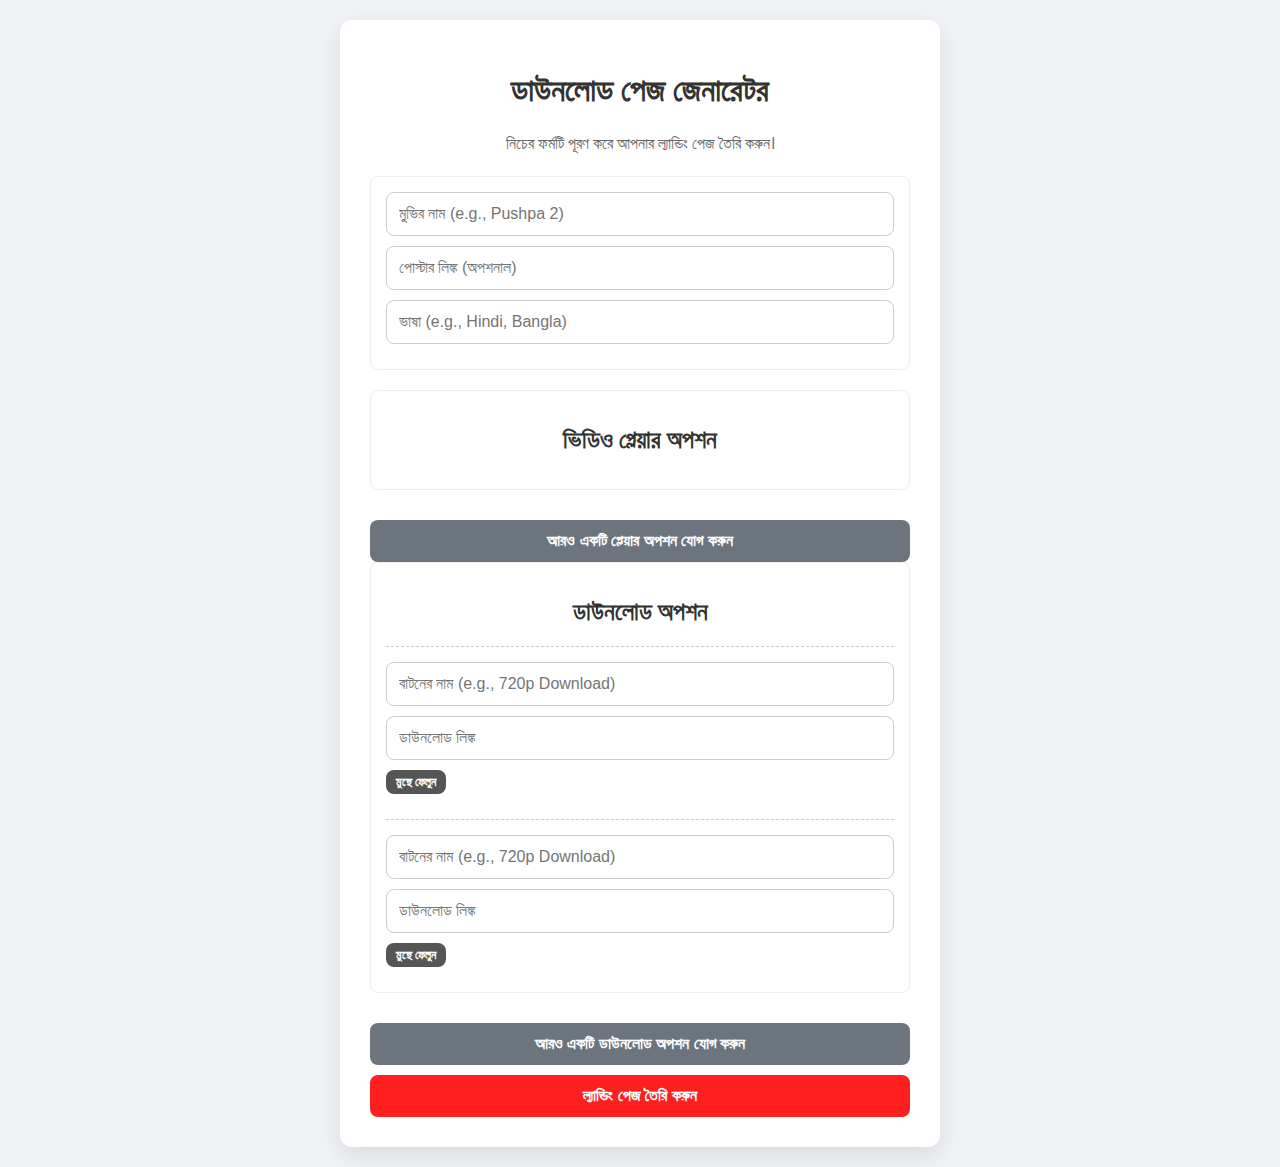
<file: index.html>
<!DOCTYPE html>
<html lang="bn">
<head>
    <meta charset="UTF-8">
    <meta name="viewport" content="width=device-width, initial-scale=1.0">
    <title>Download Page Generator</title>
    <link rel="stylesheet" href="style.css">
</head>
<body>
    <div class="container">
        <h1>ডাউনলোড পেজ জেনারেটর</h1>
        <p>নিচের ফর্মটি পূরণ করে আপনার ল্যান্ডিং পেজ তৈরি করুন।</p>
        
        <div class="form-section">
            <input type="text" id="movie-name" placeholder="মুভির নাম (e.g., Pushpa 2)" required>
            <input type="url" id="poster-link" placeholder="পোস্টার লিঙ্ক (অপশনাল)" >
            <input type="text" id="languages" placeholder="ভাষা (e.g., Hindi, Bangla)" required>
        </div>

        <!-- === নতুন সেকশন: ভিডিও প্লেয়ার লিঙ্ক === -->
        <div class="form-section" id="player-links-container">
            <h2>ভিডিও প্লেয়ার অপশন</h2>
            <!-- Player link groups will be added here by JavaScript -->
        </div>
        <button id="add-player-btn" class="secondary-btn">আরও একটি প্লেয়ার অপশন যোগ করুন</button>

        <div class="form-section" id="links-container">
            <h2>ডাউনলোড অপশন</h2>
            <!-- Download link groups will be added here by JavaScript -->
        </div>
        
        <button id="add-link-btn" class="secondary-btn">আরও একটি ডাউনলোড অপশন যোগ করুন</button>
        <button id="generate-btn">ল্যান্ডিং পেজ তৈরি করুন</button>
        
        <div id="output-container" class="hidden">
            <h2>আপনার ল্যান্ডিং পেজের লিঙ্ক</h2>
            <div class="output-box">
                <input type="text" id="output-link" readonly>
                <button id="copy-btn">কপি</button>
            </div>
        </div>
    </div>
    <script src="generator.js"></script>
</body>
</html>
</file>
<file: style.css>
/* General and Generator Page Styles */
@import url('https://fonts.googleapis.com/css2?family=Poppins:wght@500;600;700&family=Roboto:wght@400;500;700&display=swap');

:root {
    --primary-red: #ff1f1f;
    --dark-bg: #000000;
    --card-bg: #1A1A1A;
    --text-light: #ffffff;
    --text-dark: #8c8c8c;
    --border-color: #333333;
    --box-bg: #1d0101;
}

*, *::before, *::after { box-sizing: border-box; }

body {
    font-family: 'Roboto', 'Poppins', sans-serif; background-color: #f0f2f5; color: #333;
    display: flex; justify-content: center; align-items: center; min-height: 100vh; margin: 0; padding: 20px;
}
.container { background-color: #ffffff; padding: 30px; border-radius: 12px; box-shadow: 0 8px 25px rgba(0,0,0,0.1); width: 100%; max-width: 600px; }
h1, h2 { text-align: center; }
p { text-align: center; color: #666; margin-bottom: 20px; }
.form-section { margin-bottom: 20px; border: 1px solid #eee; padding: 15px; border-radius: 8px; }
input { width: 100%; padding: 12px; border: 1px solid #ccc; border-radius: 8px; font-size: 16px; margin-bottom: 10px; }
button { background-color: var(--primary-red); color: white; border: none; padding: 12px 20px; font-size: 16px; font-weight: 600; border-radius: 8px; cursor: pointer; width: 100%; margin-top: 10px; }
.secondary-btn { background-color: #6c757d; }
.remove-btn { background-color: #555; font-size: 12px; padding: 5px 10px; width: auto; margin: 0 0 10px 0; }
.link-group { border-top: 1px dashed #ccc; padding-top: 15px; margin-top: 15px; }
.hidden { display: none; }
.output-box { display: flex; gap: 10px; }
#output-link { flex-grow: 1; background-color: #e9ecef; }
#copy-btn { width: auto; }

/* Dark Theme and Download Page Styles */
body.dark-theme {
    background-color: var(--dark-bg);
    background-image: radial-gradient(circle at 10% 0%, rgba(124, 15, 15, 0.4), rgba(0,0,0,0) 50%);
    background-repeat: no-repeat;
    display: flex; flex-direction: column; align-items: center; justify-content: flex-start;
    padding: 10px;
}

.page-header { 
    display: flex; align-items: center; gap: 15px; margin-bottom: 25px; width: 100%; max-width: 400px; 
    padding: 8px; border-radius: 50px; background: rgba(26, 26, 26, 0.41); backdrop-filter: blur(10px);
    -webkit-backdrop-filter: blur(10px); border: 1px solid rgba(255, 255, 255, 0.1); box-shadow: 0 4px 20px rgba(0, 0, 0, 0.2);
}
.logo-container {
    width: 40px; height: 40px; border-radius: 50%; flex-shrink: 0; background-color: #000000;
    background-image: radial-gradient(circle at center, rgba(255, 31, 31, 0.5) 0%, rgba(0,0,0,0) 70%);
    border: 1px solid rgba(255, 31, 31, 0.4); display: flex; justify-content: center; align-items: center; overflow: hidden;
}
.logo { width: 40px; height: 40px; }
.header-title-container { display: flex; flex-direction: column; line-height: 1.1; }
.header-text { color: var(--primary-red); font-weight: 700; font-size: 1.2em; }
.spaced-text { text-transform: uppercase; letter-spacing: 7px; color: var(--text-light); font-weight: 500; font-size: 0.8em;}
.download-container { width: 100%; max-width: 400px; }
.movie-card { 
    background-color: var(--dark-bg); border: 2px solid var(--primary-red); border-radius: 20px; 
    padding: 12px 0; margin-bottom: 25px; box-shadow: 0 0 20px rgba(255, 31, 31, 0.2); 
}
.movie-header { display: flex; justify-content: space-between; align-items: center; margin-bottom: 12px; padding: 0 12px; gap: 10px; }
.title-container { display: flex; align-items: center; gap: 12px; min-width: 0; }
#movie-title { font-size: 1.11em; color: var(--text-light); margin: 0; text-align: left; font-weight: 700; white-space: nowrap; overflow: hidden; text-overflow: ellipsis; }
#language-tags { display: flex; gap: 6px; flex-shrink: 0; }
.lang-tag { background-color: var(--primary-red); color: white; padding: 4px 12px; font-size: 0.8em; border-radius: 6px; font-weight: 600; }

/* === নতুন কাস্টম ড্রপডাউনের ডিজাইন === */
#quality-selector-container { position: relative; }
.custom-select { width: 100px; position: relative; font-size: 0.9em; }
.select-selected {
    background-color: var(--card-bg); color: var(--text-light);
    border: 1px solid var(--border-color); border-radius: 6px;
    padding: 5px 12px; cursor: pointer; user-select: none;
    position: relative;
}
.select-selected:after {
    position: absolute; content: ""; top: 12px; right: 10px;
    width: 0; height: 0;
    border: 5px solid transparent;
    border-color: #fff transparent transparent transparent;
}
.select-items {
    position: absolute; background-color: #2e2e2e;
    top: 110%; left: 0; right: 0; z-index: 99;
    border-radius: 6px; overflow: hidden;
    border: 1px solid var(--border-color);
}
.select-hide { display: none; }
.select-items div {
    color: var(--text-light); padding: 8px 12px; cursor: pointer;
    border-bottom: 1px solid var(--border-color);
}
.select-items div:last-child { border-bottom: none; }
.select-items div:hover { background-color: rgba(255, 31, 31, 0.2); }
.same-as-selected { background-color: var(--primary-red); }
/* ======================================= */

#media-display-container { border-radius: 12px; overflow: hidden; font-size: 0; }
#media-display-container .movie-poster { width: 100%; aspect-ratio: 16 / 9; display: block; margin: 0 auto; padding: 0; border: none; }
.download-section { background-color: var(--card-bg); border-radius: 16px; padding: 15px; }
.download-section h2 { color: var(--text-light); text-align: left; margin: 0 0 15px 5px; font-weight: 600; font-size: 1.4em; }
#download-links-container { display: flex; flex-direction: column; gap: 12px; }
.download-item { display: flex; align-items: center; justify-content: space-between; background-color: var(--box-bg); padding: 12px; border-radius: 12px; border: 1px solid var(--border-color); }
.quality-badge { width: 45px; height: 45px; background-color: var(--primary-red); color: var(--text-light); display: flex; justify-content: center; align-items: center; font-weight: 700; font-size: 0.9em; border-radius: 8px; flex-shrink: 0; box-shadow: 0 0 10px rgba(255, 31, 31, 0.3); }
.download-info { flex-grow: 1; margin: 0 15px; }
.download-info h3 { margin: 0; color: var(--text-light); font-size: 1.1em; font-weight: 600; }
.download-info p { margin: 2px 0 0 0; color: var(--text-dark); font-size: 0.8em; text-align: left; }
.download-button { background-color: var(--primary-red); color: white; text-decoration: none; padding: 10px 15px; border-radius: 8px; display: flex; align-items: center; gap: 8px; font-weight: 500; transition: background-color 0.2s, transform 0.2s; white-space: nowrap; box-shadow: 0 4px 10px rgba(255, 31, 31, 0.2); }
.download-button svg { width: 20px; height: 20px; }
.download-button:hover { background-color: #ff3c3c; transform: scale(1.05); }
</file>
